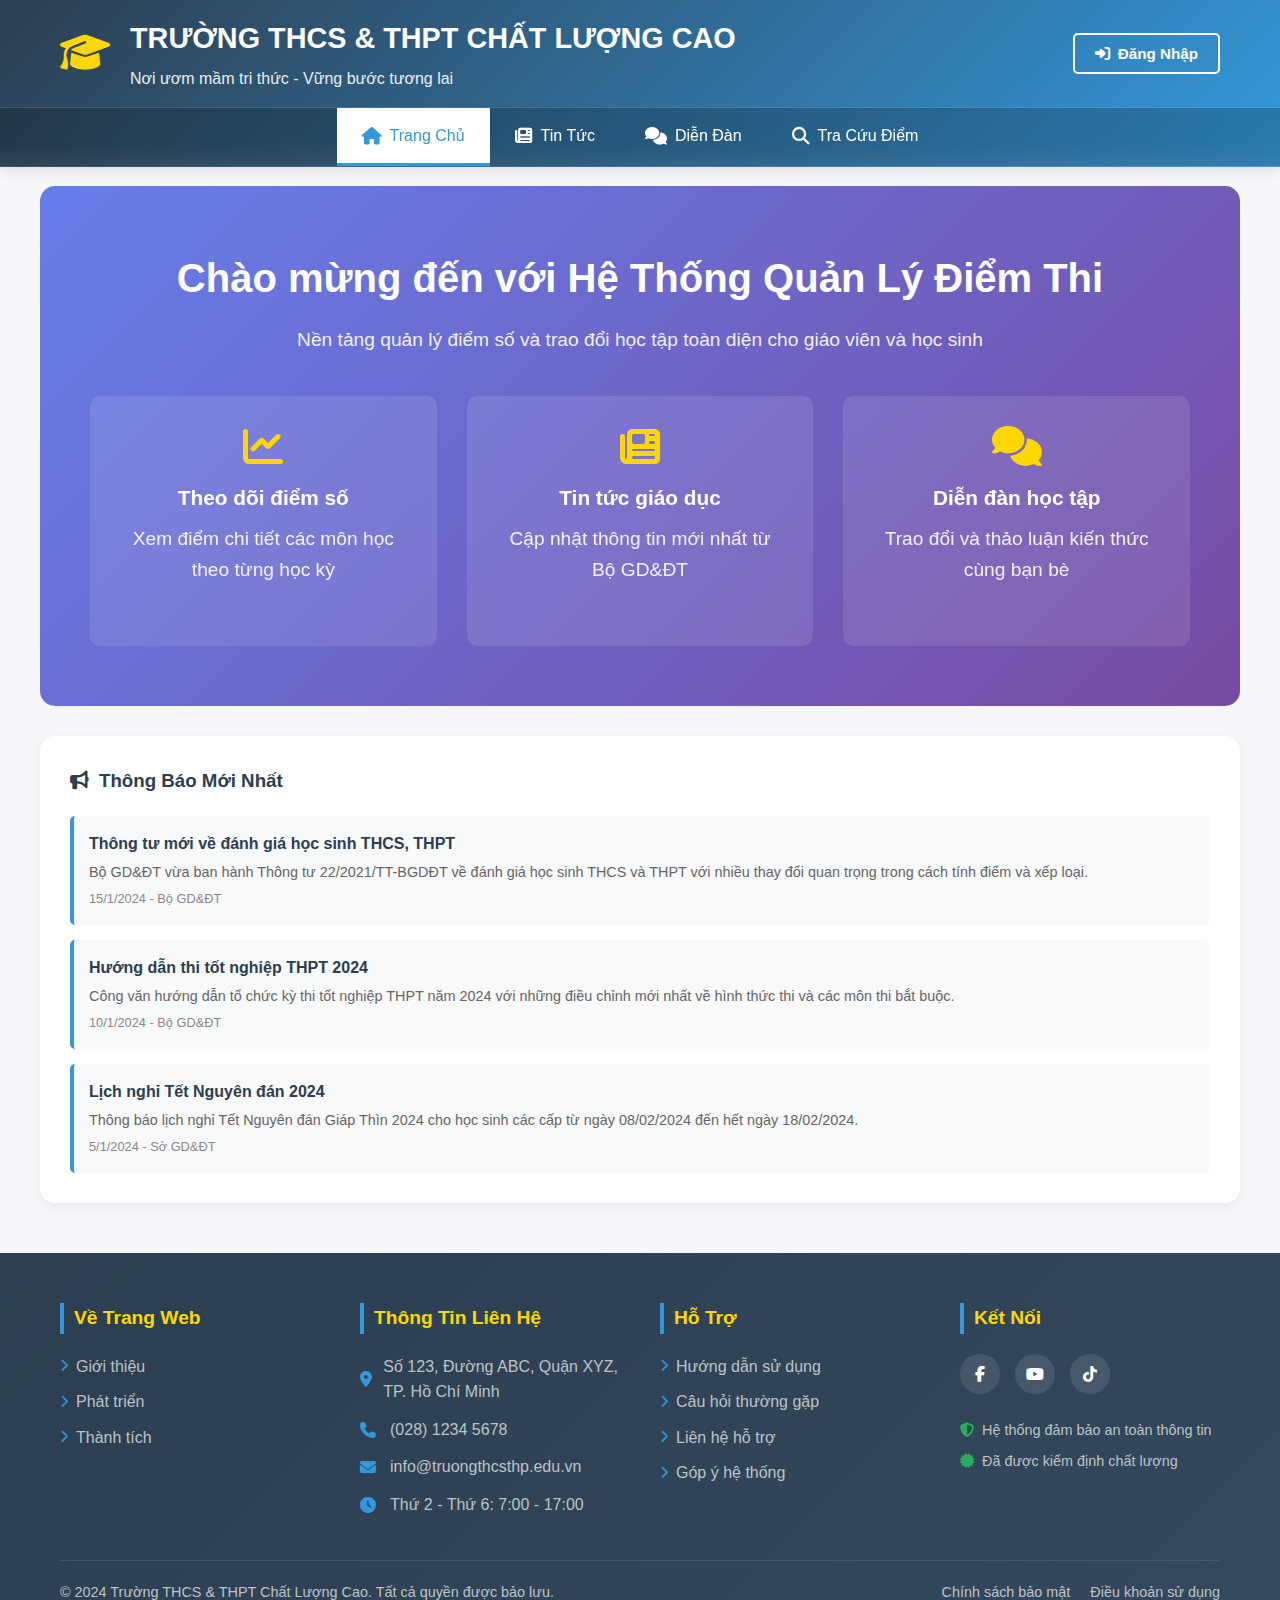
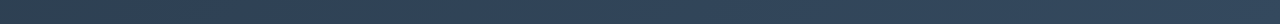
<file: index.html>
<!DOCTYPE html>
<html lang="vi">
<head>
    <meta charset="UTF-8">
    <meta name="viewport" content="width=device-width, initial-scale=1.0">
    <title>Hệ Thống Quản Lý Điểm Thi THCS & THPT</title>
    <link rel="stylesheet" href="https://cdnjs.cloudflare.com/ajax/libs/font-awesome/6.4.0/css/all.min.css">
    <link rel="stylesheet" href="css/style.css">
</head>
<body>
    <!-- Header -->
    <header>
        <div class="header-top">
            <div class="container">
                <div class="school-info">
                    <div class="school-logo">
                        <i class="fas fa-graduation-cap"></i>
                    </div>
                    <div class="school-details">
                        <h1 id="school-name">TRƯỜNG THCS & THPT CHẤT LƯỢNG CAO</h1>
                        <p id="school-slogan">Nơi ươm mầm tri thức - Vững bước tương lai</p>
                    </div>
                </div>
                <div class="header-actions">
                    <div class="user-section">
                        <span id="user-info" class="hidden"></span>
                        <button id="login-btn" class="btn btn-outline">
                            <i class="fas fa-sign-in-alt"></i> Đăng Nhập
                        </button>
                        <button id="logout-btn" class="btn btn-outline hidden">
                            <i class="fas fa-sign-out-alt"></i> Đăng Xuất
                        </button>
                    </div>
                </div>
            </div>
        </div>
        
        <nav class="main-nav">
            <div class="container">
                <div class="nav-links">
                    <a href="#" class="nav-item active" data-page="home">
                        <i class="fas fa-home"></i> Trang Chủ
                    </a>
                    <a href="#" class="nav-item" data-page="news">
                        <i class="fas fa-newspaper"></i> Tin Tức
                    </a>
                    <a href="#" class="nav-item" data-page="forum">
                        <i class="fas fa-comments"></i> Diễn Đàn
                    </a>
                    <a href="#" class="nav-item" data-page="scores">
                        <i class="fas fa-search"></i> Tra Cứu Điểm
                    </a>
                    <a href="#" class="nav-item teacher-only hidden" data-page="teacher" id="teacher-portal">
                        <i class="fas fa-chalkboard-teacher"></i> Quản Lý Điểm
                    </a>
                </div>
            </div>
        </nav>
    </header>

    <div class="container main-container">
        <!-- Trang Chủ -->
        <main id="home-page" class="page active">
            <div class="hero-section">
                <div class="hero-content">
                    <h2>Chào mừng đến với Hệ Thống Quản Lý Điểm Thi</h2>
                    <p>Nền tảng quản lý điểm số và trao đổi học tập toàn diện cho giáo viên và học sinh</p>
                    <div class="hero-features">
                        <div class="feature">
                            <i class="fas fa-chart-line"></i>
                            <h3>Theo dõi điểm số</h3>
                            <p>Xem điểm chi tiết các môn học theo từng học kỳ</p>
                        </div>
                        <div class="feature">
                            <i class="fas fa-newspaper"></i>
                            <h3>Tin tức giáo dục</h3>
                            <p>Cập nhật thông tin mới nhất từ Bộ GD&ĐT</p>
                        </div>
                        <div class="feature">
                            <i class="fas fa-comments"></i>
                            <h3>Diễn đàn học tập</h3>
                            <p>Trao đổi và thảo luận kiến thức cùng bạn bè</p>
                        </div>
                    </div>
                </div>
            </div>

            <!-- Thông báo nhanh -->
            <section class="quick-news">
                <h3><i class="fas fa-bullhorn"></i> Thông Báo Mới Nhất</h3>
                <div class="news-list" id="quick-news-list">
                    <!-- JavaScript sẽ load tin tức ở đây -->
                </div>
            </section>
        </main>

        <!-- Trang Tin Tức -->
        <main id="news-page" class="page">
            <div class="page-header">
                <h2><i class="fas fa-newspaper"></i> Tin Tức Giáo Dục</h2>
                <p>Cập nhật các thông tư, quy định mới nhất của Bộ GD&ĐT và nhà trường</p>
            </div>

            <div class="news-container">
                <div class="news-categories">
                    <button class="category-btn active" data-category="all">Tất Cả</button>
                    <button class="category-btn" data-category="circular">Thông Tư</button>
                    <button class="category-btn" data-category="regulation">Quy Định</button>
                    <button class="category-btn" data-category="event">Sự Kiện</button>
                </div>

                <div class="news-grid" id="news-grid">
                    <!-- Tin tức sẽ được load bằng JavaScript -->
                </div>
            </div>
        </main>

        <!-- Trang Diễn Đàn -->
        <main id="forum-page" class="page">
            <div class="page-header">
                <h2><i class="fas fa-comments"></i> Diễn Đàn Học Tập</h2>
                <p>Nơi trao đổi, thảo luận và chia sẻ kiến thức</p>
            </div>

            <div class="forum-container">
                <div class="forum-actions">
                    <button id="new-topic-btn" class="btn btn-primary">
                        <i class="fas fa-plus"></i> Tạo Chủ Đề Mới
                    </button>
                    <div class="search-box">
                        <input type="text" id="forum-search" placeholder="Tìm kiếm trong diễn đàn...">
                        <i class="fas fa-search"></i>
                    </div>
                </div>

                <div class="forum-topics" id="forum-topics">
                    <!-- Diễn đàn sẽ được load bằng JavaScript -->
                </div>
            </div>
        </main>

        <!-- Trang Tra Cứu Điểm -->
        <main id="scores-page" class="page">
            <div class="page-header">
                <h2><i class="fas fa-search"></i> Tra Cứu Điểm</h2>
                <p>Xem điểm chi tiết các môn học theo học kỳ</p>
            </div>

            <div class="score-search-container">
                <div class="search-form">
                    <div class="form-group">
                        <label for="score-student-id">Mã Học Sinh:</label>
                        <input type="text" id="score-student-id" placeholder="Nhập mã học sinh (VD: HS001)">
                    </div>
                    <div class="form-group">
                        <label for="score-semester">Học Kỳ:</label>
                        <select id="score-semester">
                            <option value="1">Học kỳ 1</option>
                            <option value="2">Học kỳ 2</option>
                        </select>
                    </div>
                    <button id="search-score-btn" class="btn btn-primary">
                        <i class="fas fa-search"></i> Tra Cứu Điểm
                    </button>
                </div>

                <div class="score-results" id="score-results">
                    <div class="no-results">
                        <i class="fas fa-search fa-3x"></i>
                        <h3>Nhập mã học sinh để tra cứu điểm</h3>
                        <p>Hãy nhập mã học sinh của bạn và chọn học kỳ để xem kết quả học tập.</p>
                    </div>
                </div>
            </div>
        </main>

        <!-- Trang Quản Lý Điểm (Chỉ hiện khi giáo viên đăng nhập) -->
        <main id="teacher-page" class="page">
            <div class="page-header">
                <h2><i class="fas fa-chalkboard-teacher"></i> Quản Lý Điểm - Giáo Viên</h2>
                <p>Khu vực dành riêng cho giáo viên quản lý điểm số</p>
            </div>
            
            <div class="teacher-redirect">
                <div class="redirect-content">
                    <i class="fas fa-external-link-alt fa-4x"></i>
                    <h3>Chuyển đến trang Quản Lý Điểm</h3>
                    <p>Bạn đang được chuyển hướng đến trang quản lý điểm dành cho giáo viên.</p>
                    <button id="redirect-teacher-btn" class="btn btn-primary">
                         Truy cập ngay
                    </button>
                </div>
            </div>
        </main>
    </div>

    <!-- Footer -->
    <footer>
        <div class="container">
            <div class="footer-content">
                <div class="footer-section">
                    <h3>Về Trang Web</h3>
                    <ul>
                        <li><a href="#"><i class="fas fa-chevron-right"></i> Giới thiệu</a></li>
                        <li><a href="#"><i class="fas fa-chevron-right"></i> Phát triển</a></li>
                        <li><a href="#"><i class="fas fa-chevron-right"></i> Thành tích</a></li>
                    </ul>
                </div>
                
                <div class="footer-section">
                    <h3>Thông Tin Liên Hệ</h3>
                    <div class="contact-info">
                        <p><i class="fas fa-map-marker-alt"></i> Số 123, Đường ABC, Quận XYZ, TP. Hồ Chí Minh</p>
                        <p><i class="fas fa-phone"></i> (028) 1234 5678</p>
                        <p><i class="fas fa-envelope"></i> info@truongthcsthp.edu.vn</p>
                        <p><i class="fas fa-clock"></i> Thứ 2 - Thứ 6: 7:00 - 17:00</p>
                    </div>
                </div>
                
                <div class="footer-section">
                    <h3>Hỗ Trợ</h3>
                    <ul>
                        <li><a href="#"><i class="fas fa-chevron-right"></i> Hướng dẫn sử dụng</a></li>
                        <li><a href="#"><i class="fas fa-chevron-right"></i> Câu hỏi thường gặp</a></li>
                        <li><a href="#"><i class="fas fa-chevron-right"></i> Liên hệ hỗ trợ</a></li>
                        <li><a href="#"><i class="fas fa-chevron-right"></i> Góp ý hệ thống</a></li>
                    </ul>
                </div>
                
                <div class="footer-section">
                    <h3>Kết Nối</h3>
                    <div class="social-links">
                        <a href="#" class="social-link"><i class="fab fa-facebook-f"></i></a>
                        <a href="#" class="social-link"><i class="fab fa-youtube"></i></a>
                        <a href="#" class="social-link"><i class="fab fa-tiktok"></i></a>
                    </div>
                    <div class="certification">
                        <p><i class="fas fa-shield-alt"></i> Hệ thống đảm bảo an toàn thông tin</p>
                        <p><i class="fas fa-certificate"></i> Đã được kiểm định chất lượng</p>
                    </div>
                </div>
            </div>
            
            <div class="footer-bottom">
                <div class="footer-bottom-content">
                    <p>&copy; 2024 Trường THCS & THPT Chất Lượng Cao. Tất cả quyền được bảo lưu.</p>
                    <div class="footer-links">
                        <a href="#">Chính sách bảo mật</a>
                        <a href="#">Điều khoản sử dụng</a>
                    </div>
                </div>
            </div>
        </div>
    </footer>

    <!-- Modal Đăng Nhập -->
    <div id="login-modal" class="modal">
        <div class="modal-content">
            <div class="modal-header">
                <h3>Đăng Nhập Hệ Thống</h3>
                <span class="close">&times;</span>
            </div>
            <div class="modal-body">
                <form id="login-form">
                    <div class="form-group">
                        <label for="username">Tên đăng nhập:</label>
                        <input type="text" id="username" placeholder="Nhập tên đăng nhập" required>
                    </div>
                    <div class="form-group">
                        <label for="password">Mật khẩu:</label>
                        <input type="password" id="password" placeholder="Nhập mật khẩu" required>
                    </div>
                    <div class="form-group">
                        <label for="user-type">Loại tài khoản:</label>
                        <select id="user-type" required>
                            <option value="student">Học Sinh</option>
                            <option value="teacher">Giáo Viên</option>
                        </select>
                    </div>
                    <div class="form-actions">
                        <button type="submit" class="btn btn-primary">Đăng Nhập</button>
                        <button type="button" class="btn btn-secondary" id="cancel-login">Hủy</button>
                    </div>
                </form>
            </div>
        </div>
    </div>

    <!-- Modal Tạo Chủ Đề Diễn Đàn -->
    <div id="topic-modal" class="modal">
        <div class="modal-content">
            <div class="modal-header">
                <h3>Tạo Chủ Đề Mới</h3>
                <span class="close">&times;</span>
            </div>
            <div class="modal-body">
                <form id="topic-form">
                    <div class="form-group">
                        <label for="topic-title">Tiêu đề:</label>
                        <input type="text" id="topic-title" placeholder="Nhập tiêu đề chủ đề" required>
                    </div>
                    <div class="form-group">
                        <label for="topic-content">Nội dung:</label>
                        <textarea id="topic-content" rows="6" placeholder="Nhập nội dung chi tiết..." required></textarea>
                    </div>
                    <div class="form-group">
                        <label for="topic-category">Chuyên mục:</label>
                        <select id="topic-category" required>
                            <option value="study">Học Tập</option>
                            <option value="exam">Thi Cử</option>
                            <option value="life">Đời Sống Học Đường</option>
                            <option value="other">Khác</option>
                        </select>
                    </div>
                    <div class="form-actions">
                        <button type="button" class="btn btn-secondary" id="cancel-topic">Hủy</button>
                        <button type="submit" class="btn btn-primary">Đăng Bài</button>
                    </div>
                </form>
            </div>
        </div>
    </div>

    <script src="js/script.js"></script>
</body>

</html>
</file>
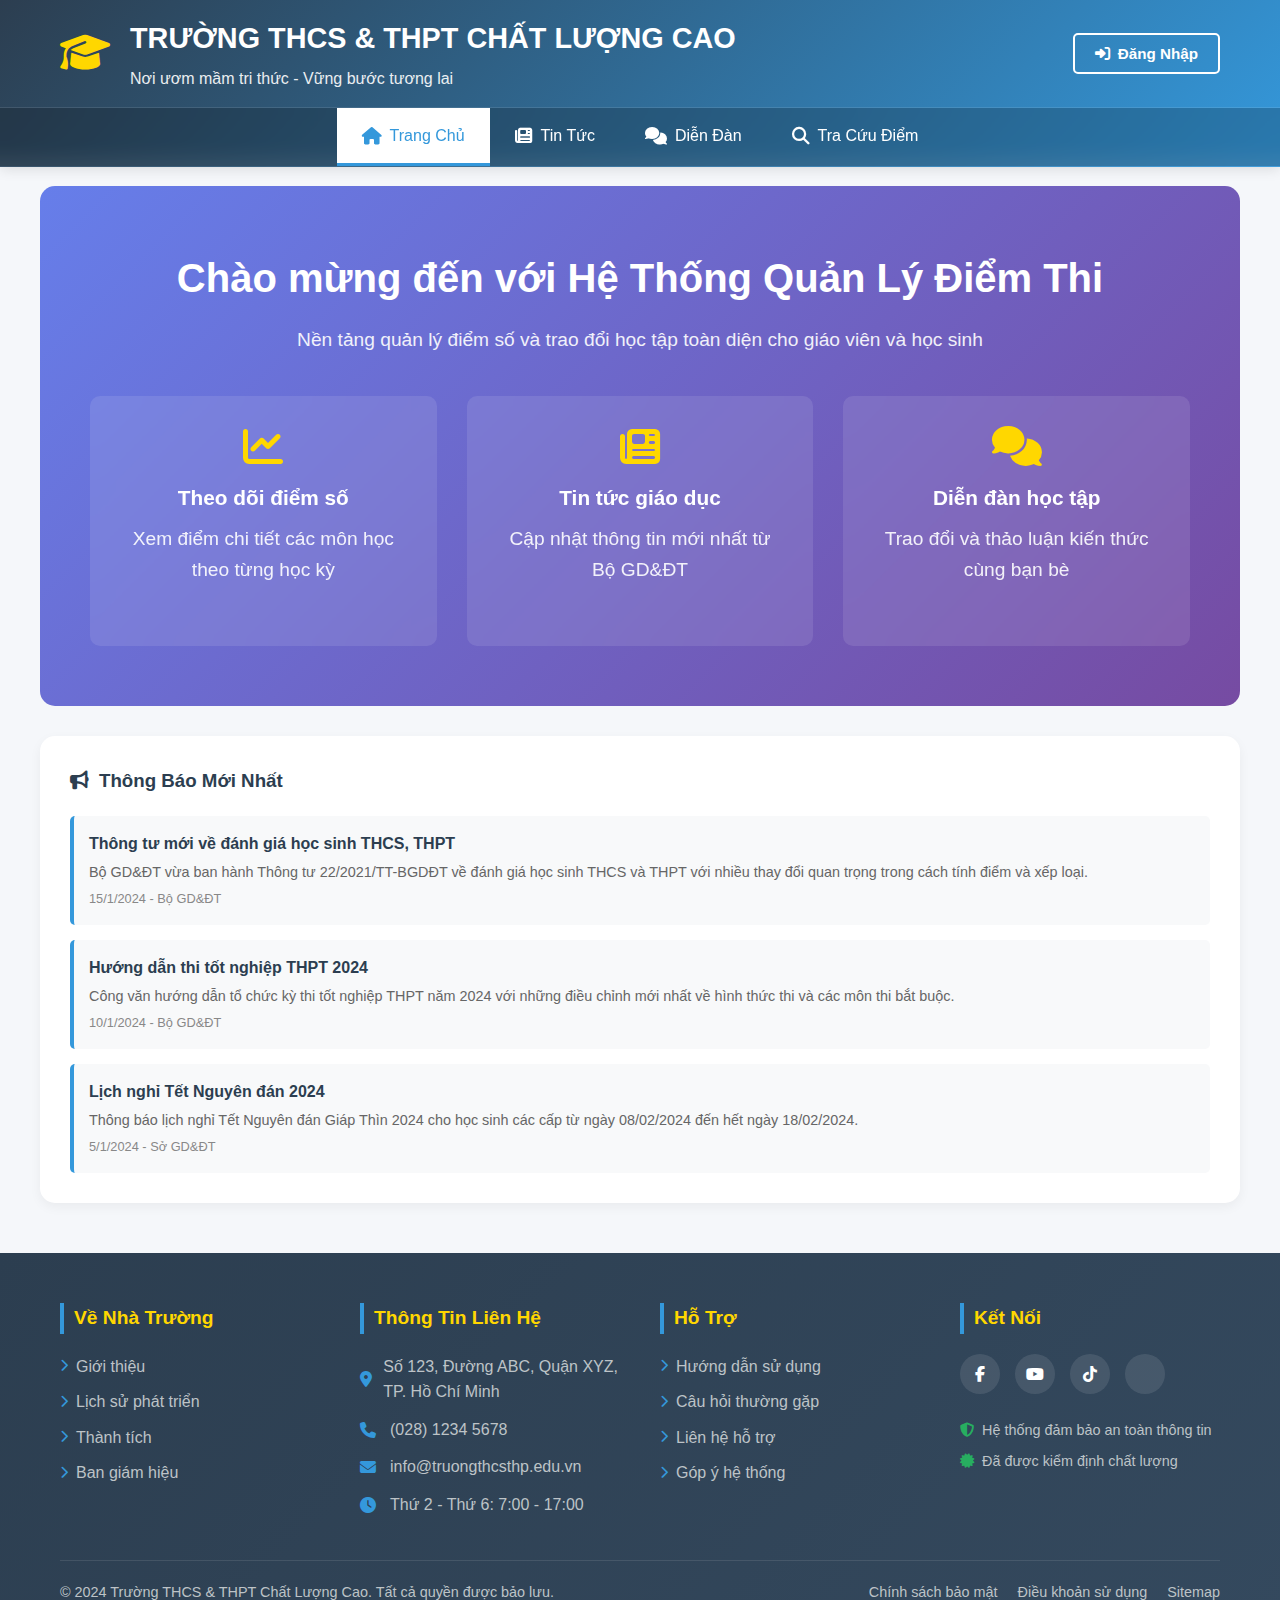
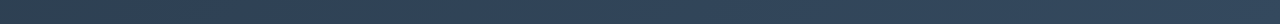
<file: quanlydiem/index.html>
<!DOCTYPE html>
<html lang="vi">
<head>
    <meta charset="UTF-8">
    <meta name="viewport" content="width=device-width, initial-scale=1.0">
    <title>Hệ Thống Quản Lý Điểm Thi THCS & THPT</title>
    <link rel="stylesheet" href="https://cdnjs.cloudflare.com/ajax/libs/font-awesome/6.4.0/css/all.min.css">
    <link rel="stylesheet" href="../quanlydiem/css/style.css">
</head>
<body>
    <!-- Header -->
    <header>
        <div class="header-top">
            <div class="container">
                <div class="school-info">
                    <div class="school-logo">
                        <i class="fas fa-graduation-cap"></i>
                    </div>
                    <div class="school-details">
                        <h1 id="school-name">TRƯỜNG THCS & THPT CHẤT LƯỢNG CAO</h1>
                        <p id="school-slogan">Nơi ươm mầm tri thức - Vững bước tương lai</p>
                    </div>
                </div>
                <div class="header-actions">
                    <div class="user-section">
                        <span id="user-info" class="hidden"></span>
                        <button id="login-btn" class="btn btn-outline">
                            <i class="fas fa-sign-in-alt"></i> Đăng Nhập
                        </button>
                        <button id="logout-btn" class="btn btn-outline hidden">
                            <i class="fas fa-sign-out-alt"></i> Đăng Xuất
                        </button>
                    </div>
                </div>
            </div>
        </div>
        
        <nav class="main-nav">
            <div class="container">
                <div class="nav-links">
                    <a href="#" class="nav-item active" data-page="home">
                        <i class="fas fa-home"></i> Trang Chủ
                    </a>
                    <a href="#" class="nav-item" data-page="news">
                        <i class="fas fa-newspaper"></i> Tin Tức
                    </a>
                    <a href="#" class="nav-item" data-page="forum">
                        <i class="fas fa-comments"></i> Diễn Đàn
                    </a>
                    <a href="#" class="nav-item" data-page="scores">
                        <i class="fas fa-search"></i> Tra Cứu Điểm
                    </a>
                    <a href="#" class="nav-item teacher-only hidden" data-page="teacher" id="teacher-portal">
                        <i class="fas fa-chalkboard-teacher"></i> Quản Lý Điểm
                    </a>
                </div>
            </div>
        </nav>
    </header>

    <div class="container main-container">
        <!-- Trang Chủ -->
        <main id="home-page" class="page active">
            <div class="hero-section">
                <div class="hero-content">
                    <h2>Chào mừng đến với Hệ Thống Quản Lý Điểm Thi</h2>
                    <p>Nền tảng quản lý điểm số và trao đổi học tập toàn diện cho giáo viên và học sinh</p>
                    <div class="hero-features">
                        <div class="feature">
                            <i class="fas fa-chart-line"></i>
                            <h3>Theo dõi điểm số</h3>
                            <p>Xem điểm chi tiết các môn học theo từng học kỳ</p>
                        </div>
                        <div class="feature">
                            <i class="fas fa-newspaper"></i>
                            <h3>Tin tức giáo dục</h3>
                            <p>Cập nhật thông tin mới nhất từ Bộ GD&ĐT</p>
                        </div>
                        <div class="feature">
                            <i class="fas fa-comments"></i>
                            <h3>Diễn đàn học tập</h3>
                            <p>Trao đổi và thảo luận kiến thức cùng bạn bè</p>
                        </div>
                    </div>
                </div>
            </div>

            <!-- Thông báo nhanh -->
            <section class="quick-news">
                <h3><i class="fas fa-bullhorn"></i> Thông Báo Mới Nhất</h3>
                <div class="news-list" id="quick-news-list">
                    <!-- JavaScript sẽ load tin tức ở đây -->
                </div>
            </section>
        </main>

        <!-- Trang Tin Tức -->
        <main id="news-page" class="page">
            <div class="page-header">
                <h2><i class="fas fa-newspaper"></i> Tin Tức Giáo Dục</h2>
                <p>Cập nhật các thông tư, quy định mới nhất của Bộ GD&ĐT và nhà trường</p>
            </div>

            <div class="news-container">
                <div class="news-categories">
                    <button class="category-btn active" data-category="all">Tất Cả</button>
                    <button class="category-btn" data-category="circular">Thông Tư</button>
                    <button class="category-btn" data-category="regulation">Quy Định</button>
                    <button class="category-btn" data-category="event">Sự Kiện</button>
                </div>

                <div class="news-grid" id="news-grid">
                    <!-- Tin tức sẽ được load bằng JavaScript -->
                </div>
            </div>
        </main>

        <!-- Trang Diễn Đàn -->
        <main id="forum-page" class="page">
            <div class="page-header">
                <h2><i class="fas fa-comments"></i> Diễn Đàn Học Tập</h2>
                <p>Nơi trao đổi, thảo luận và chia sẻ kiến thức</p>
            </div>

            <div class="forum-container">
                <div class="forum-actions">
                    <button id="new-topic-btn" class="btn btn-primary">
                        <i class="fas fa-plus"></i> Tạo Chủ Đề Mới
                    </button>
                    <div class="search-box">
                        <input type="text" id="forum-search" placeholder="Tìm kiếm trong diễn đàn...">
                        <i class="fas fa-search"></i>
                    </div>
                </div>

                <div class="forum-topics" id="forum-topics">
                    <!-- Diễn đàn sẽ được load bằng JavaScript -->
                </div>
            </div>
        </main>

        <!-- Trang Tra Cứu Điểm -->
        <main id="scores-page" class="page">
            <div class="page-header">
                <h2><i class="fas fa-search"></i> Tra Cứu Điểm</h2>
                <p>Xem điểm chi tiết các môn học theo học kỳ</p>
            </div>

            <div class="score-search-container">
                <div class="search-form">
                    <div class="form-group">
                        <label for="score-student-id">Mã Học Sinh:</label>
                        <input type="text" id="score-student-id" placeholder="Nhập mã học sinh (VD: HS001)">
                    </div>
                    <div class="form-group">
                        <label for="score-semester">Học Kỳ:</label>
                        <select id="score-semester">
                            <option value="1">Học kỳ 1</option>
                            <option value="2">Học kỳ 2</option>
                        </select>
                    </div>
                    <button id="search-score-btn" class="btn btn-primary">
                        <i class="fas fa-search"></i> Tra Cứu Điểm
                    </button>
                </div>

                <div class="score-results" id="score-results">
                    <div class="no-results">
                        <i class="fas fa-search fa-3x"></i>
                        <h3>Nhập mã học sinh để tra cứu điểm</h3>
                        <p>Hãy nhập mã học sinh của bạn và chọn học kỳ để xem kết quả học tập.</p>
                    </div>
                </div>
            </div>
        </main>

        <!-- Trang Quản Lý Điểm (Chỉ hiện khi giáo viên đăng nhập) -->
        <main id="teacher-page" class="page">
            <div class="page-header">
                <h2><i class="fas fa-chalkboard-teacher"></i> Quản Lý Điểm - Giáo Viên</h2>
                <p>Khu vực dành riêng cho giáo viên quản lý điểm số</p>
            </div>
            
            <div class="teacher-redirect">
                <div class="redirect-content">
                    <i class="fas fa-external-link-alt fa-4x"></i>
                    <h3>Chuyển đến trang Quản Lý Điểm</h3>
                    <p>Bạn đang được chuyển hướng đến trang quản lý điểm dành cho giáo viên.</p>
                    <button id="redirect-teacher-btn" class="btn btn-primary">
                         Truy cập ngay
                    </button>
                </div>
            </div>
        </main>
    </div>

    <!-- Footer -->
    <footer>
        <div class="container">
            <div class="footer-content">
                <div class="footer-section">
                    <h3>Về Nhà Trường</h3>
                    <ul>
                        <li><a href="#"><i class="fas fa-chevron-right"></i> Giới thiệu</a></li>
                        <li><a href="#"><i class="fas fa-chevron-right"></i> Lịch sử phát triển</a></li>
                        <li><a href="#"><i class="fas fa-chevron-right"></i> Thành tích</a></li>
                        <li><a href="#"><i class="fas fa-chevron-right"></i> Ban giám hiệu</a></li>
                    </ul>
                </div>
                
                <div class="footer-section">
                    <h3>Thông Tin Liên Hệ</h3>
                    <div class="contact-info">
                        <p><i class="fas fa-map-marker-alt"></i> Số 123, Đường ABC, Quận XYZ, TP. Hồ Chí Minh</p>
                        <p><i class="fas fa-phone"></i> (028) 1234 5678</p>
                        <p><i class="fas fa-envelope"></i> info@truongthcsthp.edu.vn</p>
                        <p><i class="fas fa-clock"></i> Thứ 2 - Thứ 6: 7:00 - 17:00</p>
                    </div>
                </div>
                
                <div class="footer-section">
                    <h3>Hỗ Trợ</h3>
                    <ul>
                        <li><a href="#"><i class="fas fa-chevron-right"></i> Hướng dẫn sử dụng</a></li>
                        <li><a href="#"><i class="fas fa-chevron-right"></i> Câu hỏi thường gặp</a></li>
                        <li><a href="#"><i class="fas fa-chevron-right"></i> Liên hệ hỗ trợ</a></li>
                        <li><a href="#"><i class="fas fa-chevron-right"></i> Góp ý hệ thống</a></li>
                    </ul>
                </div>
                
                <div class="footer-section">
                    <h3>Kết Nối</h3>
                    <div class="social-links">
                        <a href="#" class="social-link"><i class="fab fa-facebook-f"></i></a>
                        <a href="#" class="social-link"><i class="fab fa-youtube"></i></a>
                        <a href="#" class="social-link"><i class="fab fa-tiktok"></i></a>
                        <a href="#" class="social-link"><i class="fab fa-zalo"></i></a>
                    </div>
                    <div class="certification">
                        <p><i class="fas fa-shield-alt"></i> Hệ thống đảm bảo an toàn thông tin</p>
                        <p><i class="fas fa-certificate"></i> Đã được kiểm định chất lượng</p>
                    </div>
                </div>
            </div>
            
            <div class="footer-bottom">
                <div class="footer-bottom-content">
                    <p>&copy; 2024 Trường THCS & THPT Chất Lượng Cao. Tất cả quyền được bảo lưu.</p>
                    <div class="footer-links">
                        <a href="#">Chính sách bảo mật</a>
                        <a href="#">Điều khoản sử dụng</a>
                        <a href="#">Sitemap</a>
                    </div>
                </div>
            </div>
        </div>
    </footer>

    <!-- Modal Đăng Nhập -->
    <div id="login-modal" class="modal">
        <div class="modal-content">
            <div class="modal-header">
                <h3>Đăng Nhập Hệ Thống</h3>
                <span class="close">&times;</span>
            </div>
            <div class="modal-body">
                <form id="login-form">
                    <div class="form-group">
                        <label for="username">Tên đăng nhập:</label>
                        <input type="text" id="username" placeholder="Nhập tên đăng nhập" required>
                    </div>
                    <div class="form-group">
                        <label for="password">Mật khẩu:</label>
                        <input type="password" id="password" placeholder="Nhập mật khẩu" required>
                    </div>
                    <div class="form-group">
                        <label for="user-type">Loại tài khoản:</label>
                        <select id="user-type" required>
                            <option value="student">Học Sinh</option>
                            <option value="teacher">Giáo Viên</option>
                        </select>
                    </div>
                    <div class="form-actions">
                        <button type="submit" class="btn btn-primary">Đăng Nhập</button>
                        <button type="button" class="btn btn-secondary" id="cancel-login">Hủy</button>
                    </div>
                </form>
            </div>
        </div>
    </div>

    <!-- Modal Tạo Chủ Đề Diễn Đàn -->
    <div id="topic-modal" class="modal">
        <div class="modal-content">
            <div class="modal-header">
                <h3>Tạo Chủ Đề Mới</h3>
                <span class="close">&times;</span>
            </div>
            <div class="modal-body">
                <form id="topic-form">
                    <div class="form-group">
                        <label for="topic-title">Tiêu đề:</label>
                        <input type="text" id="topic-title" placeholder="Nhập tiêu đề chủ đề" required>
                    </div>
                    <div class="form-group">
                        <label for="topic-content">Nội dung:</label>
                        <textarea id="topic-content" rows="6" placeholder="Nhập nội dung chi tiết..." required></textarea>
                    </div>
                    <div class="form-group">
                        <label for="topic-category">Chuyên mục:</label>
                        <select id="topic-category" required>
                            <option value="study">Học Tập</option>
                            <option value="exam">Thi Cử</option>
                            <option value="life">Đời Sống Học Đường</option>
                            <option value="other">Khác</option>
                        </select>
                    </div>
                    <div class="form-actions">
                        <button type="button" class="btn btn-secondary" id="cancel-topic">Hủy</button>
                        <button type="submit" class="btn btn-primary">Đăng Bài</button>
                    </div>
                </form>
            </div>
        </div>
    </div>

    <script src="../quanlydiem/js/script.js"></script>
</body>
</html>
</file>
<file: css/style.css>
* {
    margin: 0;
    padding: 0;
    box-sizing: border-box;
    font-family: 'Segoe UI', Tahoma, Geneva, Verdana, sans-serif;
}

body {
    background-color: #f5f7fa;
    color: #333;
    line-height: 1.6;
    display: flex;
    flex-direction: column;
    min-height: 100vh;
}

.container {
    max-width: 1200px;
    margin: 0 auto;
    padding: 0 20px;
}

.main-container {
    flex: 1;
    padding: 20px 0;
    min-height: 800px;
    width: 100%;
}

/* Header */
header {
    background: linear-gradient(135deg, #2c3e50, #3498db);
    color: white;
    box-shadow: 0 4px 12px rgba(0, 0, 0, 0.1);
}

.header-top {
    padding: 15px 0;
    border-bottom: 1px solid rgba(255, 255, 255, 0.1);
}

.header-top .container {
    display: flex;
    justify-content: space-between;
    align-items: center;
}
.chao {
    padding-left :70%;
}

.school-info {
    display: flex;
    align-items: center;
    gap: 20px;
}

.school-logo {
    font-size: 2.5rem;
    color: #ffd700;
}

.school-details h1 {
    font-size: 1.8rem;
    margin-bottom: 5px;
    font-weight: 700;
}

.school-details p {
    font-size: 1rem;
    opacity: 0.9;
}

.header-actions {
    display: flex;
    align-items: center;
    gap: 15px;
}

/* Navigation */
.main-nav {
    background: rgba(0, 0, 0, 0.2);
    backdrop-filter: blur(10px);
}

.main-nav .container {
    display: flex;
    justify-content: center;
}

.nav-links {
    display: flex;
    gap: 0;
}

.nav-item {
    color: white;
    text-decoration: none;
    padding: 15px 25px;
    transition: all 0.3s ease;
    display: flex;
    align-items: center;
    gap: 8px;
    border-bottom: 3px solid transparent;
}

.nav-item:hover, .nav-item.active {
    background: rgba(255, 255, 255, 0.1);
    border-bottom-color: #ffd700;
}

.nav-item i {
    font-size: 1.1rem;
}

/* Buttons */
.btn {
    padding: 10px 20px;
    border: none;
    border-radius: 5px;
    font-size: 0.95rem;
    font-weight: 600;
    cursor: pointer;
    transition: all 0.3s ease;
    display: inline-flex;
    align-items: center;
}

.btn i {
    margin-right: 8px;
}

.btn-primary {
    margin-top: 20px;
    background: #3498db;
    color: white;
}

.btn-primary:hover {
    background: #2980b9;
}

.btn-outline {
    background: transparent;
    color: white;
    border: 2px solid white;
    text-decoration: none;
}

.btn-outline:hover {
    background: white;
    color: #2c3e50;
}

.btn-secondary {
    background: #6c757d;
    color: white;
    margin-top: 20px;
}

.btn-secondary:hover {
    background: #5a6268;
}
button#export-students-btn {
    margin-top: 20px;
}
button#download-template-btn {
    margin-top:20px ;
    background-color: #2980b9;
}

#generate-report.btn.btn-primary {
    margin: 0px;
}
#export-report.btn.btn-info {
    background-color: #55afec;
    color: white;
}

/* Footer */
footer {
    background: linear-gradient(135deg, #2c3e50, #34495e);
    color: white;
    margin-top: auto;
}

.footer-content {
    display: grid;
    grid-template-columns: repeat(auto-fit, minmax(250px, 1fr));
    gap: 40px;
    padding: 50px 0 30px;
}

.footer-section h3 {
    color: #ffd700;
    margin-bottom: 20px;
    font-size: 1.2rem;
    border-left: 4px solid #3498db;
    padding-left: 10px;
}

.footer-section ul {
    list-style: none;
}

.footer-section ul li {
    margin-bottom: 10px;
}

.footer-section ul li a {
    color: #bdc3c7;
    text-decoration: none;
    transition: color 0.3s ease;
    display: flex;
    align-items: center;
    gap: 8px;
}

.footer-section ul li a:hover {
    color: #3498db;
}

.footer-section ul li a i {
    font-size: 0.8rem;
    color: #3498db;
}
#user-info {
    padding:5px;
}
.contact-info p {
    margin-bottom: 12px;
    display: flex;
    align-items: center;
    gap: 10px;
    color: #bdc3c7;
}

.contact-info i {
    color: #3498db;
    width: 20px;
}

.social-links {
    display: flex;
    gap: 15px;
    margin-bottom: 25px;
}

.social-link {
    display: flex;
    align-items: center;
    justify-content: center;
    width: 40px;
    height: 40px;
    background: rgba(255, 255, 255, 0.1);
    border-radius: 50%;
    color: white;
    text-decoration: none;
    transition: all 0.3s ease;
}

.social-link:hover {
    background: #3498db;
    transform: translateY(-2px);
}

.certification p {
    margin-bottom: 8px;
    font-size: 0.9rem;
    color: #bdc3c7;
    display: flex;
    align-items: center;
    gap: 8px;
}

.certification i {
    color: #27ae60;
}

.footer-bottom {
    border-top: 1px solid rgba(255, 255, 255, 0.1);
    padding: 20px 0;
}

.footer-bottom-content {
    display: flex;
    justify-content: space-between;
    align-items: center;
    flex-wrap: wrap;
    gap: 15px;
}

.footer-bottom p {
    color: #bdc3c7;
    font-size: 0.9rem;
}

.footer-links {
    display: flex;
    gap: 20px;
}

.footer-links a {
    color: #bdc3c7;
    text-decoration: none;
    font-size: 0.9rem;
    transition: color 0.3s ease;
}

.footer-links a:hover {
    color: #3498db;
}

/* Hero Section */
.hero-section {
    background: linear-gradient(135deg, #667eea 0%, #764ba2 100%);
    color: white;
    padding: 60px 50px;
    border-radius: 15px;
    margin-bottom: 30px;
    text-align: center;
}

.hero-content h2 {
    font-size: 2.5rem;
    margin-bottom: 15px;
}

.hero-content p {
    font-size: 1.2rem;
    margin-bottom: 30px;
    opacity: 0.9;
}

.hero-features {
    display: grid;
    grid-template-columns: repeat(auto-fit, minmax(250px, 1fr));
    gap: 30px;
    margin-top: 40px;
}

.feature {
    background: rgba(255, 255, 255, 0.1);
    padding: 30px;
    border-radius: 10px;
    backdrop-filter: blur(10px);
    transition: transform 0.3s ease;
}

.feature:hover {
    transform: translateY(-5px);
}

.feature i {
    font-size: 2.5rem;
    margin-bottom: 15px;
    color: #ffd700;
}

.feature h3 {
    font-size: 1.3rem;
    margin-bottom: 10px;
}

/* Quick News */
.quick-news {
    background: white;
    padding: 30px;
    border-radius: 15px;
    box-shadow: 0 4px 12px rgba(0, 0, 0, 0.05);
    margin-bottom: 30px;
}

.quick-news h3 {
    color: #2c3e50;
    margin-bottom: 20px;
    display: flex;
    align-items: center;
    gap: 10px;
}

.news-list {
    display: grid;
    gap: 15px;
}

.news-item {
    padding: 15px;
    border-left: 4px solid #3498db;
    background: #f8f9fa;
    border-radius: 5px;
}

.news-item h4 {
    color: #2c3e50;
    margin-bottom: 5px;
}

.news-item p {
    color: #666;
    font-size: 0.9rem;
}

.news-item .news-date {
    color: #888;
    font-size: 0.8rem;
    margin-top: 5px;
}

/* Page Header - FIXED SIZE */
.page-header {
    text-align: center;
    margin-bottom: 30px;
    padding: 40px 30px;
    background: white;
    border-radius: 15px;
    box-shadow: 0 4px 12px rgba(0, 0, 0, 0.05);
    min-height: 180px;
    display: flex;
    flex-direction: column;
    justify-content: center;
    align-items: center;
    box-sizing: border-box;
}

.page-header h2 {
    color: #2c3e50;
    margin-bottom: 15px;
    display: flex;
    align-items: center;
    justify-content: center;
    gap: 10px;
    font-size: 2rem;
    text-align: center;
    line-height: 1.3;
}

.page-header p {
    color: #666;
    margin: 0;
    max-width: 600px;
    line-height: 1.5;
    font-size: 1.1rem;
}

/* Pages */
.page {
    display: none;
    min-height: 800px;
}

.page.active {
    display: block;
    min-height: 800px;
}

/* News Page */
.news-categories {
    display: flex;
    gap: 10px;
    margin-bottom: 30px;
    flex-wrap: wrap;
    justify-content: center;
}

.category-btn {
    padding: 10px 20px;
    border: 2px solid #3498db;
    background: white;
    color: #3498db;
    border-radius: 25px;
    cursor: pointer;
    transition: all 0.3s ease;
    font-weight: 600;
}

.category-btn.active, .category-btn:hover {
    background: #3498db;
    color: white;
}

/* News Grid - FIXED SIZE CARDS */
.news-grid {
    display: grid;
    grid-template-columns: repeat(3, 1fr); /* CỐ ĐỊNH 3 CỘT */
    gap: 30px;
    min-height: 600px;
    grid-auto-rows: 520px;
}
.news-card {
    width: 100%;
    height: 520px;
}

.news-card.hidden {
    display: none;
}
.news-card:hover {
    transform: translateY(-5px);
    box-shadow: 0 8px 25px rgba(0, 0, 0, 0.1);
}

.news-image {
    height: 200px;
    background: linear-gradient(135deg, #667eea, #764ba2);
    display: flex;
    align-items: center;
    justify-content: center;
    color: white;
    font-size: 3rem;
    flex-shrink: 0;
}

.news-image.special-1 {
    background: linear-gradient(135deg, #e74c3c, #c0392b);
}

.news-image.special-2 {
    background: linear-gradient(135deg, #27ae60, #219a52);
}

.news-content {
    padding: 25px;
    flex: 1;
    display: flex;
    flex-direction: column;
}

.news-category {
    display: inline-block;
    padding: 5px 15px;
    background: #3498db;
    color: white;
    border-radius: 15px;
    font-size: 0.8rem;
    margin-bottom: 15px;
    font-weight: 600;
}

.news-card h3 {
    color: #2c3e50;
    margin-bottom: 12px;
    font-size: 1.3rem;
    line-height: 1.4;
    flex-shrink: 0;
}

.news-card p {
    color: #666;
    margin-bottom: 15px;
    line-height: 1.6;
    flex: 1;
}

.news-details {
    margin: 15px 0;
    padding: 15px;
    background: #f8f9fa;
    border-radius: 8px;
    border-left: 4px solid #3498db;
    flex-shrink: 0;
}

.news-details h4 {
    color: #2c3e50;
    margin-bottom: 10px;
    font-size: 1rem;
    font-weight: 600;
}

.news-details ul {
    list-style: none;
    padding: 0;
    margin: 10px 0;
}

.news-details li {
    padding: 5px 0;
    display: flex;
    align-items: center;
    gap: 8px;
    font-size: 0.9rem;
}

.event-schedule {
    margin: 15px 0;
    flex-shrink: 0;
}

.event-item {
    display: flex;
    justify-content: space-between;
    align-items: center;
    padding: 8px 0;
    border-bottom: 1px solid #e9ecef;
}

.event-item:last-child {
    border-bottom: none;
}

.event-date {
    background: #3498db;
    color: white;
    padding: 4px 8px;
    border-radius: 4px;
    font-size: 0.85rem;
    font-weight: 600;
}

.event-desc {
    color: #2c3e50;
    font-size: 0.9rem;
    flex: 1;
    margin-left: 15px;
}

.event-note {
    background: #fff3cd;
    border: 1px solid #ffeaa7;
    padding: 10px;
    border-radius: 5px;
    margin-top: 10px;
    font-size: 0.9rem;
    color: #856404;
    flex-shrink: 0;
}

.news-meta {
    display: flex;
    justify-content: space-between;
    color: #888;
    font-size: 0.8rem;
    margin-top: auto;
    flex-shrink: 0;
    padding-top: 15px;
    border-top: 1px solid #f0f0f0;
}

/* Forum Page */
.forum-container {
    background: white;
    padding: 30px;
    border-radius: 15px;
    box-shadow: 0 4px 12px rgba(0, 0, 0, 0.05);
}

.forum-actions {
    display: flex;
    justify-content: space-between;
    align-items: center;
    margin-bottom: 25px;
    flex-wrap: wrap;
    gap: 15px;
}

.search-box {
    position: relative;
    width: 300px;
}

.search-box input {
    width: 100%;
    padding: 10px 15px 10px 40px;
    border: 1px solid #ddd;
    border-radius: 5px;
    font-size: 0.95rem;
}

.search-box i {
    position: absolute;
    left: 15px;
    top: 50%;
    transform: translateY(-50%);
    color: #777;
}

.forum-topics {
    display: grid;
    gap: 15px;
}

.topic-card {
    background: #f8f9fa;
    padding: 20px;
    border-radius: 10px;
    border-left: 4px solid #3498db;
    transition: background-color 0.3s ease;
}

.topic-card:hover {
    background: #e9ecef;
}

.topic-header {
    display: flex;
    justify-content: space-between;
    align-items: flex-start;
    margin-bottom: 10px;
}

.topic-title {
    font-size: 1.1rem;
    color: #2c3e50;
    font-weight: 600;
    margin-bottom: 5px;
}

.topic-category {
    display: inline-block;
    padding: 3px 10px;
    background: #3498db;
    color: white;
    border-radius: 12px;
    font-size: 0.7rem;
    margin-left: 10px;
}

.topic-author {
    color: #666;
    font-size: 0.9rem;
}

.topic-stats {
    display: flex;
    gap: 15px;
    color: #888;
    font-size: 0.8rem;
}

.topic-preview {
    color: #666;
    margin-top: 10px;
    line-height: 1.4;
}

/* Score Search */
.score-search-container {
    background: white;
    padding: 30px;
    border-radius: 15px;
    box-shadow: 0 4px 12px rgba(0, 0, 0, 0.05);
}

.search-form {
    display: grid;
    grid-template-columns: repeat(auto-fit, minmax(200px, 1fr));
    gap: 20px;
    margin-bottom: 30px;
    padding: 20px;
    background: #f8f9fa;
    border-radius: 10px;
}

.form-group {
    display: flex;
    flex-direction: column;
}

.form-group label {
    margin-bottom: 5px;
    font-weight: 600;
    color: #495057;
}

.form-group input, .form-group select {
    padding: 10px 15px;
    border: 1px solid #ddd;
    border-radius: 5px;
    font-size: 0.95rem;
}

.score-results {
    min-height: 200px;
}

.no-results {
    text-align: center;
    padding: 40px 20px;
    color: #666;
}

.no-results i {
    margin-bottom: 20px;
    color: #bdc3c7;
}

.no-results h3 {
    color: #2c3e50;
    margin-bottom: 10px;
}

/* Teacher Redirect */
.teacher-redirect {
    background: white;
    padding: 50px 30px;
    border-radius: 15px;
    box-shadow: 0 4px 12px rgba(0, 0, 0, 0.05);
    text-align: center;
}

.redirect-content i {
    margin-bottom: 20px;
    color: #3498db;
}

.redirect-content h3 {
    color: #2c3e50;
    margin-bottom: 15px;
}

/* Modal */
.modal {
    display: none;
    position: fixed;
    z-index: 1000;
    left: 0;
    top: 0;
    width: 100%;
    height: 100%;
    background-color: rgba(0, 0, 0, 0.5);
    animation: fadeIn 0.3s;
}

@keyframes fadeIn {
    from { opacity: 0; }
    to { opacity: 1; }
}

.modal-content {
    background-color: white;
    margin: 5% auto;
    border-radius: 10px;
    width: 90%;
    max-width: 500px;
    box-shadow: 0 5px 15px rgba(0, 0, 0, 0.2);
    animation: slideIn 0.3s;
}

@keyframes slideIn {
    from { transform: translateY(-50px); opacity: 0; }
    to { transform: translateY(0); opacity: 1; }
}

.modal-header {
    display: flex;
    justify-content: space-between;
    align-items: center;
    padding: 20px;
    border-bottom: 1px solid #eee;
}

.modal-header h3 {
    margin: 0;
    color: #2c3e50;
}

.close {
    font-size: 1.5rem;
    font-weight: bold;
    cursor: pointer;
    color: #777;
}

.close:hover {
    color: #333;
}

.modal-body {
    padding: 20px;
}

.form-group textarea {
    resize: vertical;
    min-height: 100px;
    padding: 10px 15px;
    border: 1px solid #ddd;
    border-radius: 5px;
    font-size: 0.95rem;
    font-family: inherit;
}

.form-actions {
    display: flex;
    justify-content: flex-end;
    gap: 10px;
    margin-top: 20px;
}

/* Utility Classes */
.hidden {
    display: none !important;
}

.teacher-only {
    display: none;
}

.teacher-only.show {
    display: flex !important;
}

/* Responsive */
@media (max-width: 768px) {
    .header-top .container {
        flex-direction: column;
        gap: 15px;
        text-align: center;
    }
    
    .school-info {
        flex-direction: column;
        text-align: center;
    }
    
    .nav-links {
        flex-direction: column;
        width: 100%;
    }
    
    .nav-item {
        justify-content: center;
        padding: 12px 20px;
    }
    
    .hero-content h2 {
        font-size: 2rem;
    }
    
    .hero-features {
        grid-template-columns: 1fr;
    }
    
    .news-grid {
        grid-template-columns: 1fr;
    }
    
    .forum-actions {
        flex-direction: column;
        align-items: stretch;
    }
    
    .search-box {
        width: 100%;
    }
    
    .search-form {
        grid-template-columns: 1fr;
    }
    
    .footer-content {
        grid-template-columns: 1fr;
        text-align: center;
    }
    
    .footer-bottom-content {
        flex-direction: column;
        text-align: center;
    }
    
    .footer-links {
        justify-content: center;
    }
    
    .event-item {
        flex-direction: column;
        align-items: flex-start;
        gap: 5px;
    }
    
    .event-desc {
        margin-left: 0;
    }
}

@media (max-width: 480px) {
    .news-card {
        height: auto;
        min-height: 500px;
    }
    
    .page-header {
        padding: 30px 20px;
        min-height: 160px;
    }
    
    .page-header h2 {
        font-size: 1.5rem;
    }
}
@media (max-width: 1200px) {
    .news-grid {
        grid-template-columns: repeat(2, 1fr); /* 2 cột trên tablet */
    }
}

@media (max-width: 768px) {
    .news-grid {
        grid-template-columns: 1fr; /* 1 cột trên mobile */
    }
    
    .main-container {
        min-height: 700px;
    }
    
    .page {
        min-height: 700px;
    }
    
    .page.active {
        min-height: 700px;
    }
}

/* ===== FIX KÍCH THƯỚC MAIN CONTAINER ===== */
.main-container {
    flex: 1;
    padding: 20px 0;
    min-height: 800px;
    width: 100%;
}

/* FIX KÍCH THƯỚC TẤT CẢ CÁC TRANG */
.page {
    display: none;
    min-height: 800px;
}

.page.active {
    display: block;
    min-height: 800px;
}

/* FIX GRID CONTAINER - CỐ ĐỊNH 3 CỘT */
.news-grid {
    display: grid;
    grid-template-columns: repeat(3, 1fr);
    gap: 30px;
    min-height: 600px;
    grid-auto-rows: 520px;
    align-items: start;
}

.news-card {
    width: 100%;
    height: 520px;
    display: flex;
    flex-direction: column;
}

.news-card.hidden {
    display: none !important;
}

/* Message khi không có tin tức */
.no-news-message {
    grid-column: 1 / -1;
    text-align: center;
    padding: 60px 20px;
    color: #666;
}

.no-news-message i {
    margin-bottom: 20px;
    color: #bdc3c7;
}

.no-news-message h3 {
    color: #2c3e50;
    margin-bottom: 10px;
}

/* Responsive */
@media (max-width: 1200px) {
    .news-grid {
        grid-template-columns: repeat(2, 1fr);
    }
}

@media (max-width: 768px) {
    .news-grid {
        grid-template-columns: 1fr;
    }
    
    .main-container {
        min-height: 700px;
    }
    
    .page {
        min-height: 700px;
    }
}

@media (max-width: 480px) {
    .news-grid {
        grid-template-columns: 1fr;
    }
    
    .news-card {
        height: auto;
        min-height: 500px;
    }
}


/* ===== TEACHER DASHBOARD STYLES ===== */

/* Main Container */
.teacher-dashboard {
    background: white;
    border-radius: 15px;
    box-shadow: 0 4px 12px rgba(0, 0, 0, 0.05);
    overflow: hidden;
}

.teacher-welcome {
    padding: 30px;
    background: linear-gradient(135deg, #667eea 0%, #764ba2 100%);
    color: white;
}

.teacher-welcome h2 {
    margin-bottom: 20px;
    font-size: 2rem;
}

.teacher-stats {
    display: grid;
    grid-template-columns: repeat(auto-fit, minmax(250px, 1fr));
    gap: 20px;
}

.stat-card {
    background: rgba(255, 255, 255, 0.1);
    padding: 25px;
    border-radius: 10px;
    backdrop-filter: blur(10px);
    display: flex;
    align-items: center;
    gap: 15px;
    transition: transform 0.3s ease;
}

.stat-card:hover {
    transform: translateY(-5px);
}

.stat-icon {
    font-size: 2.5rem;
    opacity: 0.9;
}

.stat-info h3 {
    font-size: 0.9rem;
    margin-bottom: 5px;
    opacity: 0.9;
}

.stat-info p {
    font-size: 2rem;
    font-weight: bold;
    margin: 0;
}

/* Tab Navigation */

.main-nav .nav-item.active {
    background: white;
    border-bottom-color: #3498db;
    color: #3498db;
}

/* Tab Content */
.tab-content {
    display: none;
    padding: 0;
}

.tab-content.active {
    display: block;
}

.tab-header {
    padding: 30px;
    background: white;
    border-bottom: 1px solid #e9ecef;
}

.tab-header h3 {
    color: #2c3e50;
    margin-bottom: 10px;
    display: flex;
    align-items: center;
    gap: 10px;
}

.tab-header p {
    color: #666;
    margin: 0;
}

/* Action Bar */
.action-bar {
    display: flex;
    justify-content: space-between;
    align-items: center;
    padding: 20px 30px;
    background: white;
    border-bottom: 1px solid #e9ecef;
    flex-wrap: wrap;
    gap: 15px;
}

.action-group {
    display: flex;
    gap: 10px;
    flex-wrap: wrap;
}

.search-box {
    position: relative;
    width: 300px;
}

.search-box input {
    width: 100%;
    padding: 10px 15px 10px 40px;
    border: 1px solid #ddd;
    border-radius: 5px;
    font-size: 0.95rem;
}

.search-box i {
    position: absolute;
    left: 15px;
    top: 50%;
    transform: translateY(-50%);
    color: #777;
}

/* Filter Bar */
.filter-bar {
    display: flex;
    gap: 15px;
    padding: 15px 30px;
    background: #f8f9fa;
    border-bottom: 1px solid #e9ecef;
    align-items: center;
    flex-wrap: wrap;
}

.filter-bar .form-group {
    margin: 0;
}

.filter-bar label {
    margin-bottom: 5px;
    font-weight: 600;
    color: #495057;
    font-size: 0.9rem;
}

.filter-bar select {
    padding: 8px 12px;
    border: 1px solid #ddd;
    border-radius: 5px;
    font-size: 0.9rem;
}

/* Table Container */
.table-container {
    padding: 0 30px 30px;
}

table {
    width: 100%;
    border-collapse: collapse;
    background: white;
    border-radius: 10px;
    overflow: hidden;
    box-shadow: 0 2px 8px rgba(0, 0, 0, 0.05);
}

table th {
    background: #34495e;
    color: white;
    font-weight: 600;
    padding: 15px 12px;
    text-align: left;
    border-bottom: 1px solid #2c3e50;
}

table td {
    padding: 12px 15px;
    border-bottom: 1px solid #f0f4f8;
    vertical-align: middle;
}

table tr:hover {
    background: #f8f9fa;
}

/* Subjects Grid */
.subjects-container {
    padding: 30px;
    display: grid;
    grid-template-columns: 2fr 1fr;
    gap: 30px;
}

.subjects-grid {
    display: grid;
    grid-template-columns: repeat(auto-fit, minmax(200px, 1fr));
    gap: 15px;
}

.subject-card {
    background: white;
    padding: 20px;
    border-radius: 10px;
    border-left: 4px solid #3498db;
    box-shadow: 0 2px 8px rgba(0, 0, 0, 0.05);
}

.subject-card h5 {
    color: #2c3e50;
    margin-bottom: 10px;
    display: flex;
    align-items: center;
    gap: 8px;
}

.subject-card p {
    color: #666;
    margin: 0;
    font-size: 0.9rem;
}

/* Score Structure */
.structure-card {
    background: white;
    padding: 25px;
    border-radius: 10px;
    box-shadow: 0 2px 8px rgba(0, 0, 0, 0.05);
}

.structure-item {
    display: flex;
    align-items: center;
    gap: 15px;
    padding: 15px 0;
    border-bottom: 1px solid #f0f4f8;
}

.structure-item:last-child {
    border-bottom: none;
}

.structure-item i {
    font-size: 1.5rem;
    color: #3498db;
    width: 30px;
}

.structure-info h5 {
    margin: 0 0 5px 0;
    color: #2c3e50;
}

.structure-info p {
    margin: 0;
    color: #666;
    font-size: 0.9rem;
}

/* Score Controls */
.score-controls {
    display: grid;
    grid-template-columns: repeat(auto-fit, minmax(200px, 1fr));
    gap: 15px;
    padding: 20px 30px;
    background: #f8f9fa;
    border-bottom: 1px solid #e9ecef;
}

.score-controls .form-group {
    margin: 0;
}

/* Score Table */
.score-table-container {
    padding: 0 30px 30px;
}

.score-input-table {
    width: 100%;
    border-collapse: collapse;
    background: white;
    border-radius: 10px;
    overflow: hidden;
    box-shadow: 0 2px 8px rgba(0, 0, 0, 0.05);
}

.score-input-table th {
    background: #2980b9;
    color: white;
    padding: 12px 10px;
    text-align: center;
    font-weight: 600;
}

.score-input-table td {
    padding: 10px 8px;
    text-align: center;
    border-bottom: 1px solid #f0f4f8;
}

.score-input {
    width: 70px;
    padding: 8px;
    border: 1px solid #ddd;
    border-radius: 4px;
    text-align: center;
    font-size: 0.9rem;
    transition: all 0.3s ease;
}

.score-input:focus {
    border-color: #3498db;
    box-shadow: 0 0 0 2px rgba(52, 152, 219, 0.2);
    outline: none;
}

.score-input.invalid {
    border-color: #e74c3c;
    background-color: #fdf2f2;
}

/* Report Controls */
.report-controls {
    display: grid;
    grid-template-columns: repeat(auto-fit, minmax(200px, 1fr));
    gap: 15px;
    padding: 20px 30px;
    background: #f8f9fa;
    border-bottom: 1px solid #e9ecef;
}

.report-content {
    padding: 30px;
}

/* Form Styles */
.form-row {
    display: grid;
    grid-template-columns: 1fr 1fr;
    gap: 15px;
}

.form-group {
    display: flex;
    flex-direction: column;
    margin-bottom: 15px;
}

.form-group label {
    margin-bottom: 5px;
    font-weight: 600;
    color: #495057;
}

.form-group input,
.form-group select {
    padding: 10px 15px;
    border: 1px solid #ddd;
    border-radius: 5px;
    font-size: 0.95rem;
    transition: border-color 0.3s ease;
}

.form-group input:focus,
.form-group select:focus {
    border-color: #3498db;
    outline: none;
    box-shadow: 0 0 0 2px rgba(52, 152, 219, 0.2);
}

.form-actions {
    display: flex;
    justify-content: flex-end;
    gap: 10px;
    margin-top: 20px;
    padding-top: 20px;
    border-top: 1px solid #e9ecef;
}

/* Utility Classes */
.class-badge {
    background: #3498db;
    color: white;
    padding: 4px 8px;
    border-radius: 12px;
    font-size: 0.8rem;
    font-weight: 600;
}

.grade-A { color: #27ae60; font-weight: 600; }
.grade-B { color: #3498db; font-weight: 600; }
.grade-C { color: #f39c12; font-weight: 600; }
.grade-D { color: #e67e22; font-weight: 600; }
.grade-F { color: #e74c3c; font-weight: 600; }

.btn-sm {
    padding: 6px 12px;
    font-size: 0.85rem;
}

/* No Data Message */
.no-data-message,
.report-placeholder {
    text-align: center;
    padding: 60px 20px;
    color: #666;
}

.no-data-message i,
.report-placeholder i {
    margin-bottom: 20px;
    color: #bdc3c7;
}

.no-data-message h3,
.report-placeholder h3 {
    color: #2c3e50;
    margin-bottom: 10px;
}

/* Auto-save Indicator */
.auto-save-indicator {
    position: fixed;
    top: 20px;
    right: 20px;
    background: #27ae60;
    color: white;
    padding: 10px 15px;
    border-radius: 5px;
    box-shadow: 0 2px 10px rgba(0, 0, 0, 0.2);
    display: none;
    z-index: 1000;
}

/* Responsive */
@media (max-width: 768px) {
    .teacher-stats {
        grid-template-columns: 1fr;
    }
    
    .action-bar {
        flex-direction: column;
        align-items: stretch;
    }
    
    .action-group {
        justify-content: center;
    }
    
    .search-box {
        width: 100%;
    }
    
    .filter-bar {
        flex-direction: column;
        align-items: stretch;
    }
    
    .subjects-container {
        grid-template-columns: 1fr;
    }
    
    .score-controls,
    .report-controls {
        grid-template-columns: 1fr;
    }
    
    .form-row {
        grid-template-columns: 1fr;
    }
    
    .table-container {
        overflow-x: auto;
    }
    
    table {
        min-width: 800px;
    }
}
</file>
<file: quanlydiem/css/style.css>
* {
    margin: 0;
    padding: 0;
    box-sizing: border-box;
    font-family: 'Segoe UI', Tahoma, Geneva, Verdana, sans-serif;
}

body {
    background-color: #f5f7fa;
    color: #333;
    line-height: 1.6;
    display: flex;
    flex-direction: column;
    min-height: 100vh;
}

.container {
    max-width: 1200px;
    margin: 0 auto;
    padding: 0 20px;
}

.main-container {
    flex: 1;
    padding: 20px 0;
    min-height: 800px;
    width: 100%;
}

/* Header */
header {
    background: linear-gradient(135deg, #2c3e50, #3498db);
    color: white;
    box-shadow: 0 4px 12px rgba(0, 0, 0, 0.1);
}

.header-top {
    padding: 15px 0;
    border-bottom: 1px solid rgba(255, 255, 255, 0.1);
}

.header-top .container {
    display: flex;
    justify-content: space-between;
    align-items: center;
}
.chao {
    padding-left :70%;
}

.school-info {
    display: flex;
    align-items: center;
    gap: 20px;
}

.school-logo {
    font-size: 2.5rem;
    color: #ffd700;
}

.school-details h1 {
    font-size: 1.8rem;
    margin-bottom: 5px;
    font-weight: 700;
}

.school-details p {
    font-size: 1rem;
    opacity: 0.9;
}

.header-actions {
    display: flex;
    align-items: center;
    gap: 15px;
}

/* Navigation */
.main-nav {
    background: rgba(0, 0, 0, 0.2);
    backdrop-filter: blur(10px);
}

.main-nav .container {
    display: flex;
    justify-content: center;
}

.nav-links {
    display: flex;
    gap: 0;
}

.nav-item {
    color: white;
    text-decoration: none;
    padding: 15px 25px;
    transition: all 0.3s ease;
    display: flex;
    align-items: center;
    gap: 8px;
    border-bottom: 3px solid transparent;
}

.nav-item:hover, .nav-item.active {
    background: rgba(255, 255, 255, 0.1);
    border-bottom-color: #ffd700;
}

.nav-item i {
    font-size: 1.1rem;
}

/* Buttons */
.btn {
    padding: 10px 20px;
    border: none;
    border-radius: 5px;
    font-size: 0.95rem;
    font-weight: 600;
    cursor: pointer;
    transition: all 0.3s ease;
    display: inline-flex;
    align-items: center;
}

.btn i {
    margin-right: 8px;
}

.btn-primary {
    margin-top: 20px;
    background: #3498db;
    color: white;
}

.btn-primary:hover {
    background: #2980b9;
}

.btn-outline {
    background: transparent;
    color: white;
    border: 2px solid white;
    text-decoration: none;
}

.btn-outline:hover {
    background: white;
    color: #2c3e50;
}

.btn-secondary {
    background: #6c757d;
    color: white;
    margin-top: 20px;
}

.btn-secondary:hover {
    background: #5a6268;
}
button#export-students-btn {
    margin-top: 20px;
}
button#download-template-btn {
    margin-top:20px ;
    background-color: #2980b9;
}

#generate-report.btn.btn-primary {
    margin: 0px;
}
#export-report.btn.btn-info {
    background-color: #55afec;
    color: white;
}

/* Footer */
footer {
    background: linear-gradient(135deg, #2c3e50, #34495e);
    color: white;
    margin-top: auto;
}

.footer-content {
    display: grid;
    grid-template-columns: repeat(auto-fit, minmax(250px, 1fr));
    gap: 40px;
    padding: 50px 0 30px;
}

.footer-section h3 {
    color: #ffd700;
    margin-bottom: 20px;
    font-size: 1.2rem;
    border-left: 4px solid #3498db;
    padding-left: 10px;
}

.footer-section ul {
    list-style: none;
}

.footer-section ul li {
    margin-bottom: 10px;
}

.footer-section ul li a {
    color: #bdc3c7;
    text-decoration: none;
    transition: color 0.3s ease;
    display: flex;
    align-items: center;
    gap: 8px;
}

.footer-section ul li a:hover {
    color: #3498db;
}

.footer-section ul li a i {
    font-size: 0.8rem;
    color: #3498db;
}
#user-info {
    padding:5px;
}
.contact-info p {
    margin-bottom: 12px;
    display: flex;
    align-items: center;
    gap: 10px;
    color: #bdc3c7;
}

.contact-info i {
    color: #3498db;
    width: 20px;
}

.social-links {
    display: flex;
    gap: 15px;
    margin-bottom: 25px;
}

.social-link {
    display: flex;
    align-items: center;
    justify-content: center;
    width: 40px;
    height: 40px;
    background: rgba(255, 255, 255, 0.1);
    border-radius: 50%;
    color: white;
    text-decoration: none;
    transition: all 0.3s ease;
}

.social-link:hover {
    background: #3498db;
    transform: translateY(-2px);
}

.certification p {
    margin-bottom: 8px;
    font-size: 0.9rem;
    color: #bdc3c7;
    display: flex;
    align-items: center;
    gap: 8px;
}

.certification i {
    color: #27ae60;
}

.footer-bottom {
    border-top: 1px solid rgba(255, 255, 255, 0.1);
    padding: 20px 0;
}

.footer-bottom-content {
    display: flex;
    justify-content: space-between;
    align-items: center;
    flex-wrap: wrap;
    gap: 15px;
}

.footer-bottom p {
    color: #bdc3c7;
    font-size: 0.9rem;
}

.footer-links {
    display: flex;
    gap: 20px;
}

.footer-links a {
    color: #bdc3c7;
    text-decoration: none;
    font-size: 0.9rem;
    transition: color 0.3s ease;
}

.footer-links a:hover {
    color: #3498db;
}

/* Hero Section */
.hero-section {
    background: linear-gradient(135deg, #667eea 0%, #764ba2 100%);
    color: white;
    padding: 60px 50px;
    border-radius: 15px;
    margin-bottom: 30px;
    text-align: center;
}

.hero-content h2 {
    font-size: 2.5rem;
    margin-bottom: 15px;
}

.hero-content p {
    font-size: 1.2rem;
    margin-bottom: 30px;
    opacity: 0.9;
}

.hero-features {
    display: grid;
    grid-template-columns: repeat(auto-fit, minmax(250px, 1fr));
    gap: 30px;
    margin-top: 40px;
}

.feature {
    background: rgba(255, 255, 255, 0.1);
    padding: 30px;
    border-radius: 10px;
    backdrop-filter: blur(10px);
    transition: transform 0.3s ease;
}

.feature:hover {
    transform: translateY(-5px);
}

.feature i {
    font-size: 2.5rem;
    margin-bottom: 15px;
    color: #ffd700;
}

.feature h3 {
    font-size: 1.3rem;
    margin-bottom: 10px;
}

/* Quick News */
.quick-news {
    background: white;
    padding: 30px;
    border-radius: 15px;
    box-shadow: 0 4px 12px rgba(0, 0, 0, 0.05);
    margin-bottom: 30px;
}

.quick-news h3 {
    color: #2c3e50;
    margin-bottom: 20px;
    display: flex;
    align-items: center;
    gap: 10px;
}

.news-list {
    display: grid;
    gap: 15px;
}

.news-item {
    padding: 15px;
    border-left: 4px solid #3498db;
    background: #f8f9fa;
    border-radius: 5px;
}

.news-item h4 {
    color: #2c3e50;
    margin-bottom: 5px;
}

.news-item p {
    color: #666;
    font-size: 0.9rem;
}

.news-item .news-date {
    color: #888;
    font-size: 0.8rem;
    margin-top: 5px;
}

/* Page Header - FIXED SIZE */
.page-header {
    text-align: center;
    margin-bottom: 30px;
    padding: 40px 30px;
    background: white;
    border-radius: 15px;
    box-shadow: 0 4px 12px rgba(0, 0, 0, 0.05);
    min-height: 180px;
    display: flex;
    flex-direction: column;
    justify-content: center;
    align-items: center;
    box-sizing: border-box;
}

.page-header h2 {
    color: #2c3e50;
    margin-bottom: 15px;
    display: flex;
    align-items: center;
    justify-content: center;
    gap: 10px;
    font-size: 2rem;
    text-align: center;
    line-height: 1.3;
}

.page-header p {
    color: #666;
    margin: 0;
    max-width: 600px;
    line-height: 1.5;
    font-size: 1.1rem;
}

/* Pages */
.page {
    display: none;
    min-height: 800px;
}

.page.active {
    display: block;
    min-height: 800px;
}

/* News Page */
.news-categories {
    display: flex;
    gap: 10px;
    margin-bottom: 30px;
    flex-wrap: wrap;
    justify-content: center;
}

.category-btn {
    padding: 10px 20px;
    border: 2px solid #3498db;
    background: white;
    color: #3498db;
    border-radius: 25px;
    cursor: pointer;
    transition: all 0.3s ease;
    font-weight: 600;
}

.category-btn.active, .category-btn:hover {
    background: #3498db;
    color: white;
}

/* News Grid - FIXED SIZE CARDS */
.news-grid {
    display: grid;
    grid-template-columns: repeat(3, 1fr); /* CỐ ĐỊNH 3 CỘT */
    gap: 30px;
    min-height: 600px;
    grid-auto-rows: 520px;
}
.news-card {
    width: 100%;
    height: 520px;
}

.news-card.hidden {
    display: none;
}
.news-card:hover {
    transform: translateY(-5px);
    box-shadow: 0 8px 25px rgba(0, 0, 0, 0.1);
}

.news-image {
    height: 200px;
    background: linear-gradient(135deg, #667eea, #764ba2);
    display: flex;
    align-items: center;
    justify-content: center;
    color: white;
    font-size: 3rem;
    flex-shrink: 0;
}

.news-image.special-1 {
    background: linear-gradient(135deg, #e74c3c, #c0392b);
}

.news-image.special-2 {
    background: linear-gradient(135deg, #27ae60, #219a52);
}

.news-content {
    padding: 25px;
    flex: 1;
    display: flex;
    flex-direction: column;
}

.news-category {
    display: inline-block;
    padding: 5px 15px;
    background: #3498db;
    color: white;
    border-radius: 15px;
    font-size: 0.8rem;
    margin-bottom: 15px;
    font-weight: 600;
}

.news-card h3 {
    color: #2c3e50;
    margin-bottom: 12px;
    font-size: 1.3rem;
    line-height: 1.4;
    flex-shrink: 0;
}

.news-card p {
    color: #666;
    margin-bottom: 15px;
    line-height: 1.6;
    flex: 1;
}

.news-details {
    margin: 15px 0;
    padding: 15px;
    background: #f8f9fa;
    border-radius: 8px;
    border-left: 4px solid #3498db;
    flex-shrink: 0;
}

.news-details h4 {
    color: #2c3e50;
    margin-bottom: 10px;
    font-size: 1rem;
    font-weight: 600;
}

.news-details ul {
    list-style: none;
    padding: 0;
    margin: 10px 0;
}

.news-details li {
    padding: 5px 0;
    display: flex;
    align-items: center;
    gap: 8px;
    font-size: 0.9rem;
}

.event-schedule {
    margin: 15px 0;
    flex-shrink: 0;
}

.event-item {
    display: flex;
    justify-content: space-between;
    align-items: center;
    padding: 8px 0;
    border-bottom: 1px solid #e9ecef;
}

.event-item:last-child {
    border-bottom: none;
}

.event-date {
    background: #3498db;
    color: white;
    padding: 4px 8px;
    border-radius: 4px;
    font-size: 0.85rem;
    font-weight: 600;
}

.event-desc {
    color: #2c3e50;
    font-size: 0.9rem;
    flex: 1;
    margin-left: 15px;
}

.event-note {
    background: #fff3cd;
    border: 1px solid #ffeaa7;
    padding: 10px;
    border-radius: 5px;
    margin-top: 10px;
    font-size: 0.9rem;
    color: #856404;
    flex-shrink: 0;
}

.news-meta {
    display: flex;
    justify-content: space-between;
    color: #888;
    font-size: 0.8rem;
    margin-top: auto;
    flex-shrink: 0;
    padding-top: 15px;
    border-top: 1px solid #f0f0f0;
}

/* Forum Page */
.forum-container {
    background: white;
    padding: 30px;
    border-radius: 15px;
    box-shadow: 0 4px 12px rgba(0, 0, 0, 0.05);
}

.forum-actions {
    display: flex;
    justify-content: space-between;
    align-items: center;
    margin-bottom: 25px;
    flex-wrap: wrap;
    gap: 15px;
}

.search-box {
    position: relative;
    width: 300px;
}

.search-box input {
    width: 100%;
    padding: 10px 15px 10px 40px;
    border: 1px solid #ddd;
    border-radius: 5px;
    font-size: 0.95rem;
}

.search-box i {
    position: absolute;
    left: 15px;
    top: 50%;
    transform: translateY(-50%);
    color: #777;
}

.forum-topics {
    display: grid;
    gap: 15px;
}

.topic-card {
    background: #f8f9fa;
    padding: 20px;
    border-radius: 10px;
    border-left: 4px solid #3498db;
    transition: background-color 0.3s ease;
}

.topic-card:hover {
    background: #e9ecef;
}

.topic-header {
    display: flex;
    justify-content: space-between;
    align-items: flex-start;
    margin-bottom: 10px;
}

.topic-title {
    font-size: 1.1rem;
    color: #2c3e50;
    font-weight: 600;
    margin-bottom: 5px;
}

.topic-category {
    display: inline-block;
    padding: 3px 10px;
    background: #3498db;
    color: white;
    border-radius: 12px;
    font-size: 0.7rem;
    margin-left: 10px;
}

.topic-author {
    color: #666;
    font-size: 0.9rem;
}

.topic-stats {
    display: flex;
    gap: 15px;
    color: #888;
    font-size: 0.8rem;
}

.topic-preview {
    color: #666;
    margin-top: 10px;
    line-height: 1.4;
}

/* Score Search */
.score-search-container {
    background: white;
    padding: 30px;
    border-radius: 15px;
    box-shadow: 0 4px 12px rgba(0, 0, 0, 0.05);
}

.search-form {
    display: grid;
    grid-template-columns: repeat(auto-fit, minmax(200px, 1fr));
    gap: 20px;
    margin-bottom: 30px;
    padding: 20px;
    background: #f8f9fa;
    border-radius: 10px;
}

.form-group {
    display: flex;
    flex-direction: column;
}

.form-group label {
    margin-bottom: 5px;
    font-weight: 600;
    color: #495057;
}

.form-group input, .form-group select {
    padding: 10px 15px;
    border: 1px solid #ddd;
    border-radius: 5px;
    font-size: 0.95rem;
}

.score-results {
    min-height: 200px;
}

.no-results {
    text-align: center;
    padding: 40px 20px;
    color: #666;
}

.no-results i {
    margin-bottom: 20px;
    color: #bdc3c7;
}

.no-results h3 {
    color: #2c3e50;
    margin-bottom: 10px;
}

/* Teacher Redirect */
.teacher-redirect {
    background: white;
    padding: 50px 30px;
    border-radius: 15px;
    box-shadow: 0 4px 12px rgba(0, 0, 0, 0.05);
    text-align: center;
}

.redirect-content i {
    margin-bottom: 20px;
    color: #3498db;
}

.redirect-content h3 {
    color: #2c3e50;
    margin-bottom: 15px;
}

/* Modal */
.modal {
    display: none;
    position: fixed;
    z-index: 1000;
    left: 0;
    top: 0;
    width: 100%;
    height: 100%;
    background-color: rgba(0, 0, 0, 0.5);
    animation: fadeIn 0.3s;
}

@keyframes fadeIn {
    from { opacity: 0; }
    to { opacity: 1; }
}

.modal-content {
    background-color: white;
    margin: 5% auto;
    border-radius: 10px;
    width: 90%;
    max-width: 500px;
    box-shadow: 0 5px 15px rgba(0, 0, 0, 0.2);
    animation: slideIn 0.3s;
}

@keyframes slideIn {
    from { transform: translateY(-50px); opacity: 0; }
    to { transform: translateY(0); opacity: 1; }
}

.modal-header {
    display: flex;
    justify-content: space-between;
    align-items: center;
    padding: 20px;
    border-bottom: 1px solid #eee;
}

.modal-header h3 {
    margin: 0;
    color: #2c3e50;
}

.close {
    font-size: 1.5rem;
    font-weight: bold;
    cursor: pointer;
    color: #777;
}

.close:hover {
    color: #333;
}

.modal-body {
    padding: 20px;
}

.form-group textarea {
    resize: vertical;
    min-height: 100px;
    padding: 10px 15px;
    border: 1px solid #ddd;
    border-radius: 5px;
    font-size: 0.95rem;
    font-family: inherit;
}

.form-actions {
    display: flex;
    justify-content: flex-end;
    gap: 10px;
    margin-top: 20px;
}

/* Utility Classes */
.hidden {
    display: none !important;
}

.teacher-only {
    display: none;
}

.teacher-only.show {
    display: flex !important;
}

/* Responsive */
@media (max-width: 768px) {
    .header-top .container {
        flex-direction: column;
        gap: 15px;
        text-align: center;
    }
    
    .school-info {
        flex-direction: column;
        text-align: center;
    }
    
    .nav-links {
        flex-direction: column;
        width: 100%;
    }
    
    .nav-item {
        justify-content: center;
        padding: 12px 20px;
    }
    
    .hero-content h2 {
        font-size: 2rem;
    }
    
    .hero-features {
        grid-template-columns: 1fr;
    }
    
    .news-grid {
        grid-template-columns: 1fr;
    }
    
    .forum-actions {
        flex-direction: column;
        align-items: stretch;
    }
    
    .search-box {
        width: 100%;
    }
    
    .search-form {
        grid-template-columns: 1fr;
    }
    
    .footer-content {
        grid-template-columns: 1fr;
        text-align: center;
    }
    
    .footer-bottom-content {
        flex-direction: column;
        text-align: center;
    }
    
    .footer-links {
        justify-content: center;
    }
    
    .event-item {
        flex-direction: column;
        align-items: flex-start;
        gap: 5px;
    }
    
    .event-desc {
        margin-left: 0;
    }
}

@media (max-width: 480px) {
    .news-card {
        height: auto;
        min-height: 500px;
    }
    
    .page-header {
        padding: 30px 20px;
        min-height: 160px;
    }
    
    .page-header h2 {
        font-size: 1.5rem;
    }
}
@media (max-width: 1200px) {
    .news-grid {
        grid-template-columns: repeat(2, 1fr); /* 2 cột trên tablet */
    }
}

@media (max-width: 768px) {
    .news-grid {
        grid-template-columns: 1fr; /* 1 cột trên mobile */
    }
    
    .main-container {
        min-height: 700px;
    }
    
    .page {
        min-height: 700px;
    }
    
    .page.active {
        min-height: 700px;
    }
}

/* ===== FIX KÍCH THƯỚC MAIN CONTAINER ===== */
.main-container {
    flex: 1;
    padding: 20px 0;
    min-height: 800px;
    width: 100%;
}

/* FIX KÍCH THƯỚC TẤT CẢ CÁC TRANG */
.page {
    display: none;
    min-height: 800px;
}

.page.active {
    display: block;
    min-height: 800px;
}

/* FIX GRID CONTAINER - CỐ ĐỊNH 3 CỘT */
.news-grid {
    display: grid;
    grid-template-columns: repeat(3, 1fr);
    gap: 30px;
    min-height: 600px;
    grid-auto-rows: 520px;
    align-items: start;
}

.news-card {
    width: 100%;
    height: 520px;
    display: flex;
    flex-direction: column;
}

.news-card.hidden {
    display: none !important;
}

/* Message khi không có tin tức */
.no-news-message {
    grid-column: 1 / -1;
    text-align: center;
    padding: 60px 20px;
    color: #666;
}

.no-news-message i {
    margin-bottom: 20px;
    color: #bdc3c7;
}

.no-news-message h3 {
    color: #2c3e50;
    margin-bottom: 10px;
}

/* Responsive */
@media (max-width: 1200px) {
    .news-grid {
        grid-template-columns: repeat(2, 1fr);
    }
}

@media (max-width: 768px) {
    .news-grid {
        grid-template-columns: 1fr;
    }
    
    .main-container {
        min-height: 700px;
    }
    
    .page {
        min-height: 700px;
    }
}

@media (max-width: 480px) {
    .news-grid {
        grid-template-columns: 1fr;
    }
    
    .news-card {
        height: auto;
        min-height: 500px;
    }
}


/* ===== TEACHER DASHBOARD STYLES ===== */

/* Main Container */
.teacher-dashboard {
    background: white;
    border-radius: 15px;
    box-shadow: 0 4px 12px rgba(0, 0, 0, 0.05);
    overflow: hidden;
}

.teacher-welcome {
    padding: 30px;
    background: linear-gradient(135deg, #667eea 0%, #764ba2 100%);
    color: white;
}

.teacher-welcome h2 {
    margin-bottom: 20px;
    font-size: 2rem;
}

.teacher-stats {
    display: grid;
    grid-template-columns: repeat(auto-fit, minmax(250px, 1fr));
    gap: 20px;
}

.stat-card {
    background: rgba(255, 255, 255, 0.1);
    padding: 25px;
    border-radius: 10px;
    backdrop-filter: blur(10px);
    display: flex;
    align-items: center;
    gap: 15px;
    transition: transform 0.3s ease;
}

.stat-card:hover {
    transform: translateY(-5px);
}

.stat-icon {
    font-size: 2.5rem;
    opacity: 0.9;
}

.stat-info h3 {
    font-size: 0.9rem;
    margin-bottom: 5px;
    opacity: 0.9;
}

.stat-info p {
    font-size: 2rem;
    font-weight: bold;
    margin: 0;
}

/* Tab Navigation */

.main-nav .nav-item.active {
    background: white;
    border-bottom-color: #3498db;
    color: #3498db;
}

/* Tab Content */
.tab-content {
    display: none;
    padding: 0;
}

.tab-content.active {
    display: block;
}

.tab-header {
    padding: 30px;
    background: white;
    border-bottom: 1px solid #e9ecef;
}

.tab-header h3 {
    color: #2c3e50;
    margin-bottom: 10px;
    display: flex;
    align-items: center;
    gap: 10px;
}

.tab-header p {
    color: #666;
    margin: 0;
}

/* Action Bar */
.action-bar {
    display: flex;
    justify-content: space-between;
    align-items: center;
    padding: 20px 30px;
    background: white;
    border-bottom: 1px solid #e9ecef;
    flex-wrap: wrap;
    gap: 15px;
}

.action-group {
    display: flex;
    gap: 10px;
    flex-wrap: wrap;
}

.search-box {
    position: relative;
    width: 300px;
}

.search-box input {
    width: 100%;
    padding: 10px 15px 10px 40px;
    border: 1px solid #ddd;
    border-radius: 5px;
    font-size: 0.95rem;
}

.search-box i {
    position: absolute;
    left: 15px;
    top: 50%;
    transform: translateY(-50%);
    color: #777;
}

/* Filter Bar */
.filter-bar {
    display: flex;
    gap: 15px;
    padding: 15px 30px;
    background: #f8f9fa;
    border-bottom: 1px solid #e9ecef;
    align-items: center;
    flex-wrap: wrap;
}

.filter-bar .form-group {
    margin: 0;
}

.filter-bar label {
    margin-bottom: 5px;
    font-weight: 600;
    color: #495057;
    font-size: 0.9rem;
}

.filter-bar select {
    padding: 8px 12px;
    border: 1px solid #ddd;
    border-radius: 5px;
    font-size: 0.9rem;
}

/* Table Container */
.table-container {
    padding: 0 30px 30px;
}

table {
    width: 100%;
    border-collapse: collapse;
    background: white;
    border-radius: 10px;
    overflow: hidden;
    box-shadow: 0 2px 8px rgba(0, 0, 0, 0.05);
}

table th {
    background: #34495e;
    color: white;
    font-weight: 600;
    padding: 15px 12px;
    text-align: left;
    border-bottom: 1px solid #2c3e50;
}

table td {
    padding: 12px 15px;
    border-bottom: 1px solid #f0f4f8;
    vertical-align: middle;
}

table tr:hover {
    background: #f8f9fa;
}

/* Subjects Grid */
.subjects-container {
    padding: 30px;
    display: grid;
    grid-template-columns: 2fr 1fr;
    gap: 30px;
}

.subjects-grid {
    display: grid;
    grid-template-columns: repeat(auto-fit, minmax(200px, 1fr));
    gap: 15px;
}

.subject-card {
    background: white;
    padding: 20px;
    border-radius: 10px;
    border-left: 4px solid #3498db;
    box-shadow: 0 2px 8px rgba(0, 0, 0, 0.05);
}

.subject-card h5 {
    color: #2c3e50;
    margin-bottom: 10px;
    display: flex;
    align-items: center;
    gap: 8px;
}

.subject-card p {
    color: #666;
    margin: 0;
    font-size: 0.9rem;
}

/* Score Structure */
.structure-card {
    background: white;
    padding: 25px;
    border-radius: 10px;
    box-shadow: 0 2px 8px rgba(0, 0, 0, 0.05);
}

.structure-item {
    display: flex;
    align-items: center;
    gap: 15px;
    padding: 15px 0;
    border-bottom: 1px solid #f0f4f8;
}

.structure-item:last-child {
    border-bottom: none;
}

.structure-item i {
    font-size: 1.5rem;
    color: #3498db;
    width: 30px;
}

.structure-info h5 {
    margin: 0 0 5px 0;
    color: #2c3e50;
}

.structure-info p {
    margin: 0;
    color: #666;
    font-size: 0.9rem;
}

/* Score Controls */
.score-controls {
    display: grid;
    grid-template-columns: repeat(auto-fit, minmax(200px, 1fr));
    gap: 15px;
    padding: 20px 30px;
    background: #f8f9fa;
    border-bottom: 1px solid #e9ecef;
}

.score-controls .form-group {
    margin: 0;
}

/* Score Table */
.score-table-container {
    padding: 0 30px 30px;
}

.score-input-table {
    width: 100%;
    border-collapse: collapse;
    background: white;
    border-radius: 10px;
    overflow: hidden;
    box-shadow: 0 2px 8px rgba(0, 0, 0, 0.05);
}

.score-input-table th {
    background: #2980b9;
    color: white;
    padding: 12px 10px;
    text-align: center;
    font-weight: 600;
}

.score-input-table td {
    padding: 10px 8px;
    text-align: center;
    border-bottom: 1px solid #f0f4f8;
}

.score-input {
    width: 70px;
    padding: 8px;
    border: 1px solid #ddd;
    border-radius: 4px;
    text-align: center;
    font-size: 0.9rem;
    transition: all 0.3s ease;
}

.score-input:focus {
    border-color: #3498db;
    box-shadow: 0 0 0 2px rgba(52, 152, 219, 0.2);
    outline: none;
}

.score-input.invalid {
    border-color: #e74c3c;
    background-color: #fdf2f2;
}

/* Report Controls */
.report-controls {
    display: grid;
    grid-template-columns: repeat(auto-fit, minmax(200px, 1fr));
    gap: 15px;
    padding: 20px 30px;
    background: #f8f9fa;
    border-bottom: 1px solid #e9ecef;
}

.report-content {
    padding: 30px;
}

/* Form Styles */
.form-row {
    display: grid;
    grid-template-columns: 1fr 1fr;
    gap: 15px;
}

.form-group {
    display: flex;
    flex-direction: column;
    margin-bottom: 15px;
}

.form-group label {
    margin-bottom: 5px;
    font-weight: 600;
    color: #495057;
}

.form-group input,
.form-group select {
    padding: 10px 15px;
    border: 1px solid #ddd;
    border-radius: 5px;
    font-size: 0.95rem;
    transition: border-color 0.3s ease;
}

.form-group input:focus,
.form-group select:focus {
    border-color: #3498db;
    outline: none;
    box-shadow: 0 0 0 2px rgba(52, 152, 219, 0.2);
}

.form-actions {
    display: flex;
    justify-content: flex-end;
    gap: 10px;
    margin-top: 20px;
    padding-top: 20px;
    border-top: 1px solid #e9ecef;
}

/* Utility Classes */
.class-badge {
    background: #3498db;
    color: white;
    padding: 4px 8px;
    border-radius: 12px;
    font-size: 0.8rem;
    font-weight: 600;
}

.grade-A { color: #27ae60; font-weight: 600; }
.grade-B { color: #3498db; font-weight: 600; }
.grade-C { color: #f39c12; font-weight: 600; }
.grade-D { color: #e67e22; font-weight: 600; }
.grade-F { color: #e74c3c; font-weight: 600; }

.btn-sm {
    padding: 6px 12px;
    font-size: 0.85rem;
}

/* No Data Message */
.no-data-message,
.report-placeholder {
    text-align: center;
    padding: 60px 20px;
    color: #666;
}

.no-data-message i,
.report-placeholder i {
    margin-bottom: 20px;
    color: #bdc3c7;
}

.no-data-message h3,
.report-placeholder h3 {
    color: #2c3e50;
    margin-bottom: 10px;
}

/* Auto-save Indicator */
.auto-save-indicator {
    position: fixed;
    top: 20px;
    right: 20px;
    background: #27ae60;
    color: white;
    padding: 10px 15px;
    border-radius: 5px;
    box-shadow: 0 2px 10px rgba(0, 0, 0, 0.2);
    display: none;
    z-index: 1000;
}

/* Responsive */
@media (max-width: 768px) {
    .teacher-stats {
        grid-template-columns: 1fr;
    }
    
    .action-bar {
        flex-direction: column;
        align-items: stretch;
    }
    
    .action-group {
        justify-content: center;
    }
    
    .search-box {
        width: 100%;
    }
    
    .filter-bar {
        flex-direction: column;
        align-items: stretch;
    }
    
    .subjects-container {
        grid-template-columns: 1fr;
    }
    
    .score-controls,
    .report-controls {
        grid-template-columns: 1fr;
    }
    
    .form-row {
        grid-template-columns: 1fr;
    }
    
    .table-container {
        overflow-x: auto;
    }
    
    table {
        min-width: 800px;
    }
}
</file>
